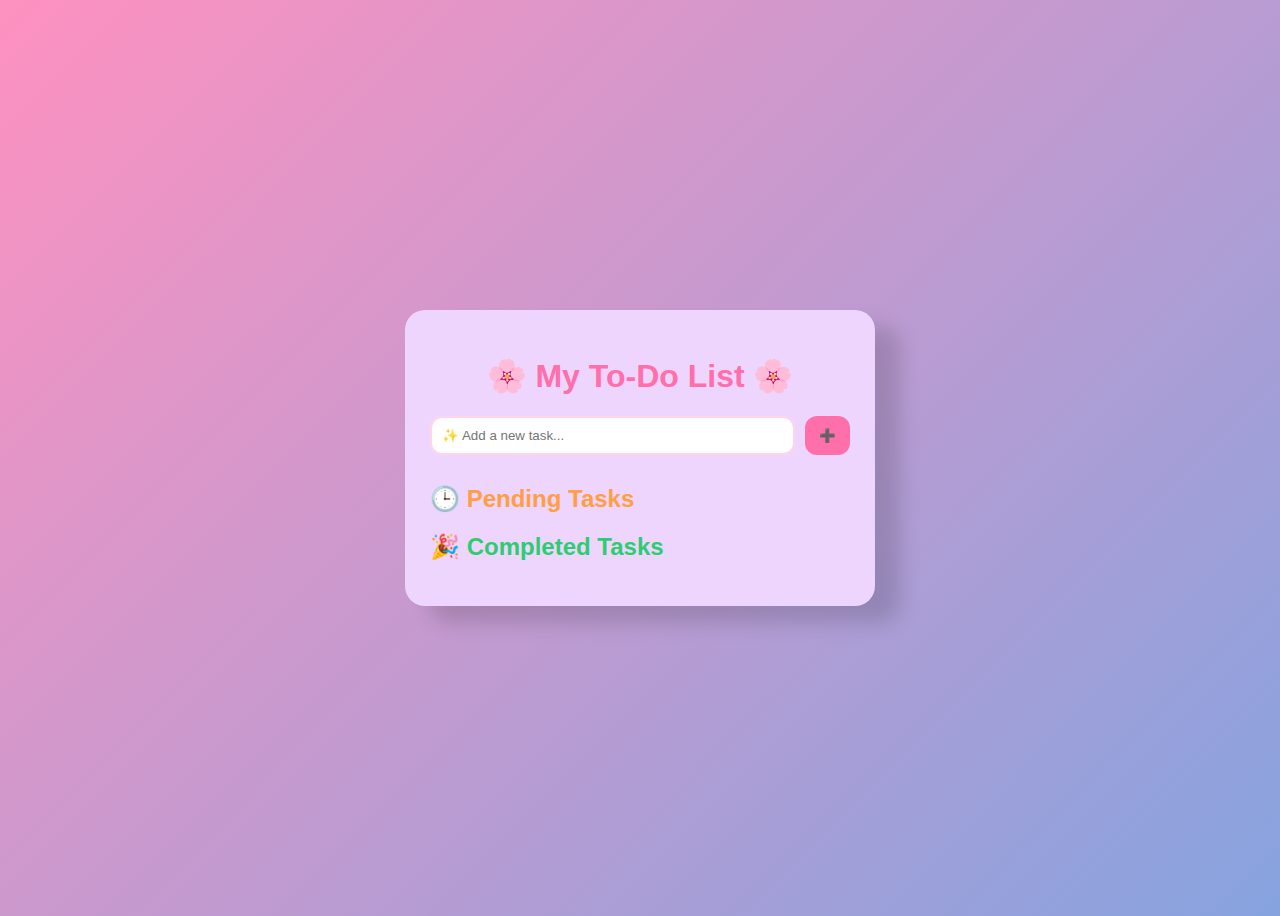
<file: webdevelopment_task3/index.html>
<!DOCTYPE html>
<html lang="en">
<head>
  <meta charset="UTF-8">
  <title> To-Do App</title>
  <link rel="stylesheet" href="style3.css">
</head>
<body>

  <div class="container">
    <h1>🌸 My To-Do List 🌸</h1>

    <div class="input-section">
      <input type="text" id="taskInput" placeholder="✨ Add a new task...">
      <button onclick="addTask()">➕</button>
    </div>

    <h2 class="pending-title">🕒 Pending Tasks</h2>
    <ul id="pendingList"></ul>

    <h2 class="completed-title">🎉 Completed Tasks</h2>
    <ul id="completedList"></ul>
  </div>

 
  <canvas id="confetti"></canvas>

  <script src="script3.js"></script>
</body>
</html>
</file>
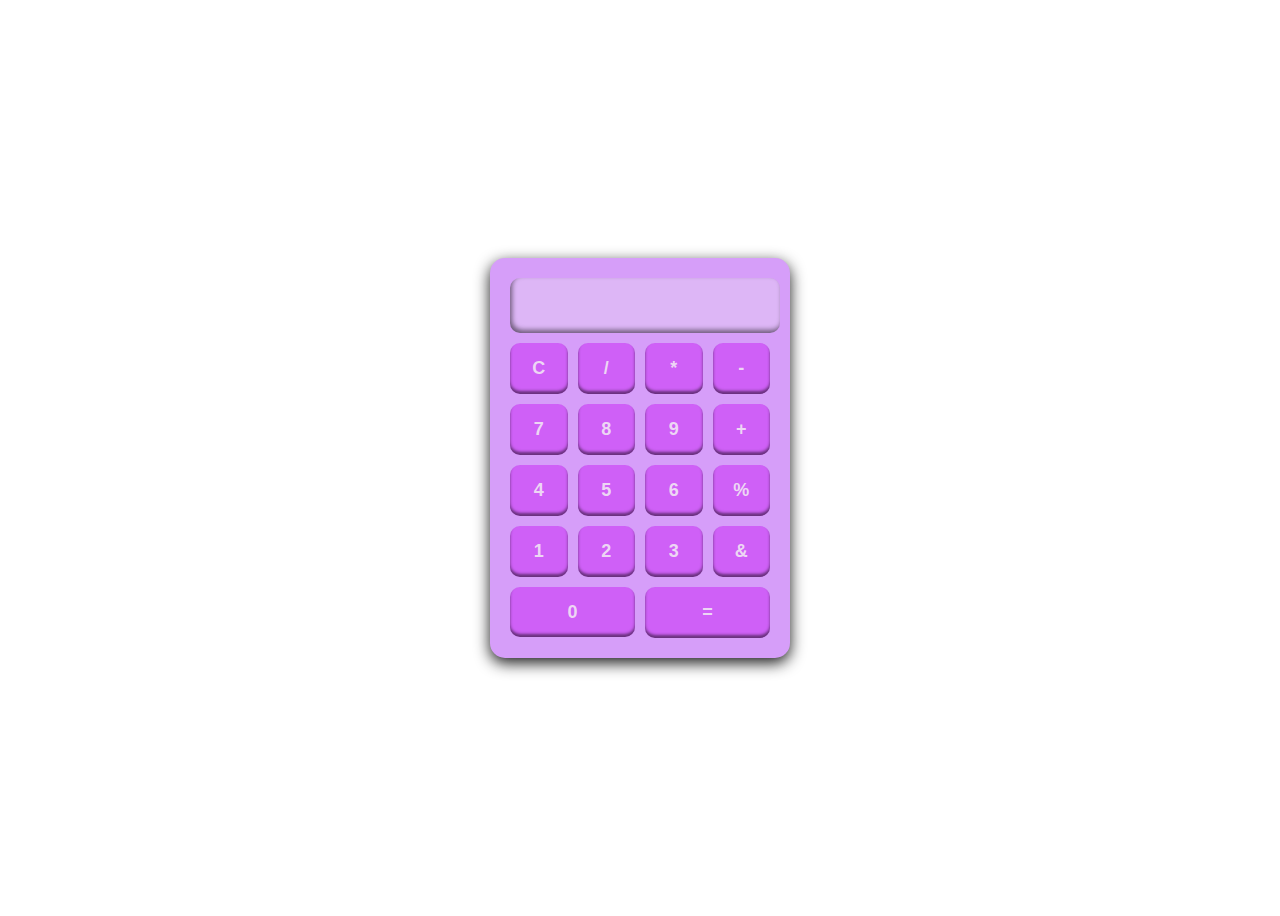
<file: webdevelopment_task1/calculator.html>
<!DOCTYPE html>
<html>
<head>
    <title>Simple Calculator</title>
    <link rel="stylesheet" href="style.css">
</head>
<body>

<div class="calculator">

    <input type="text" id="display" disabled>

    <div class="buttons">
        <button onclick="clearDisplay()">C</button>
        <button onclick="addValue('/')">/</button>
        <button onclick="addValue('*')">*</button>
        <button onclick="addValue('-')">-</button>

        <button onclick="addValue('7')">7</button>
        <button onclick="addValue('8')">8</button>
        <button onclick="addValue('9')">9</button>
        <button onclick="addValue('+')">+</button>

        <button onclick="addValue('4')">4</button>
        <button onclick="addValue('5')">5</button>
        <button onclick="addValue('6')">6</button>
        <button onclick="addValue('%')">%</button>

        <button onclick="addValue('1')">1</button>
        <button onclick="addValue('2')">2</button>
        <button onclick="addValue('3')">3</button>
        <button onclick="addValue('&')">&</button>

        <button onclick="addValue('0')" class="zero">0</button>
        <button onclick="calculate()" class="result">=</button>
      
    </div>

</div>

<script src="script.js"></script>
</body>
</html>
</file>
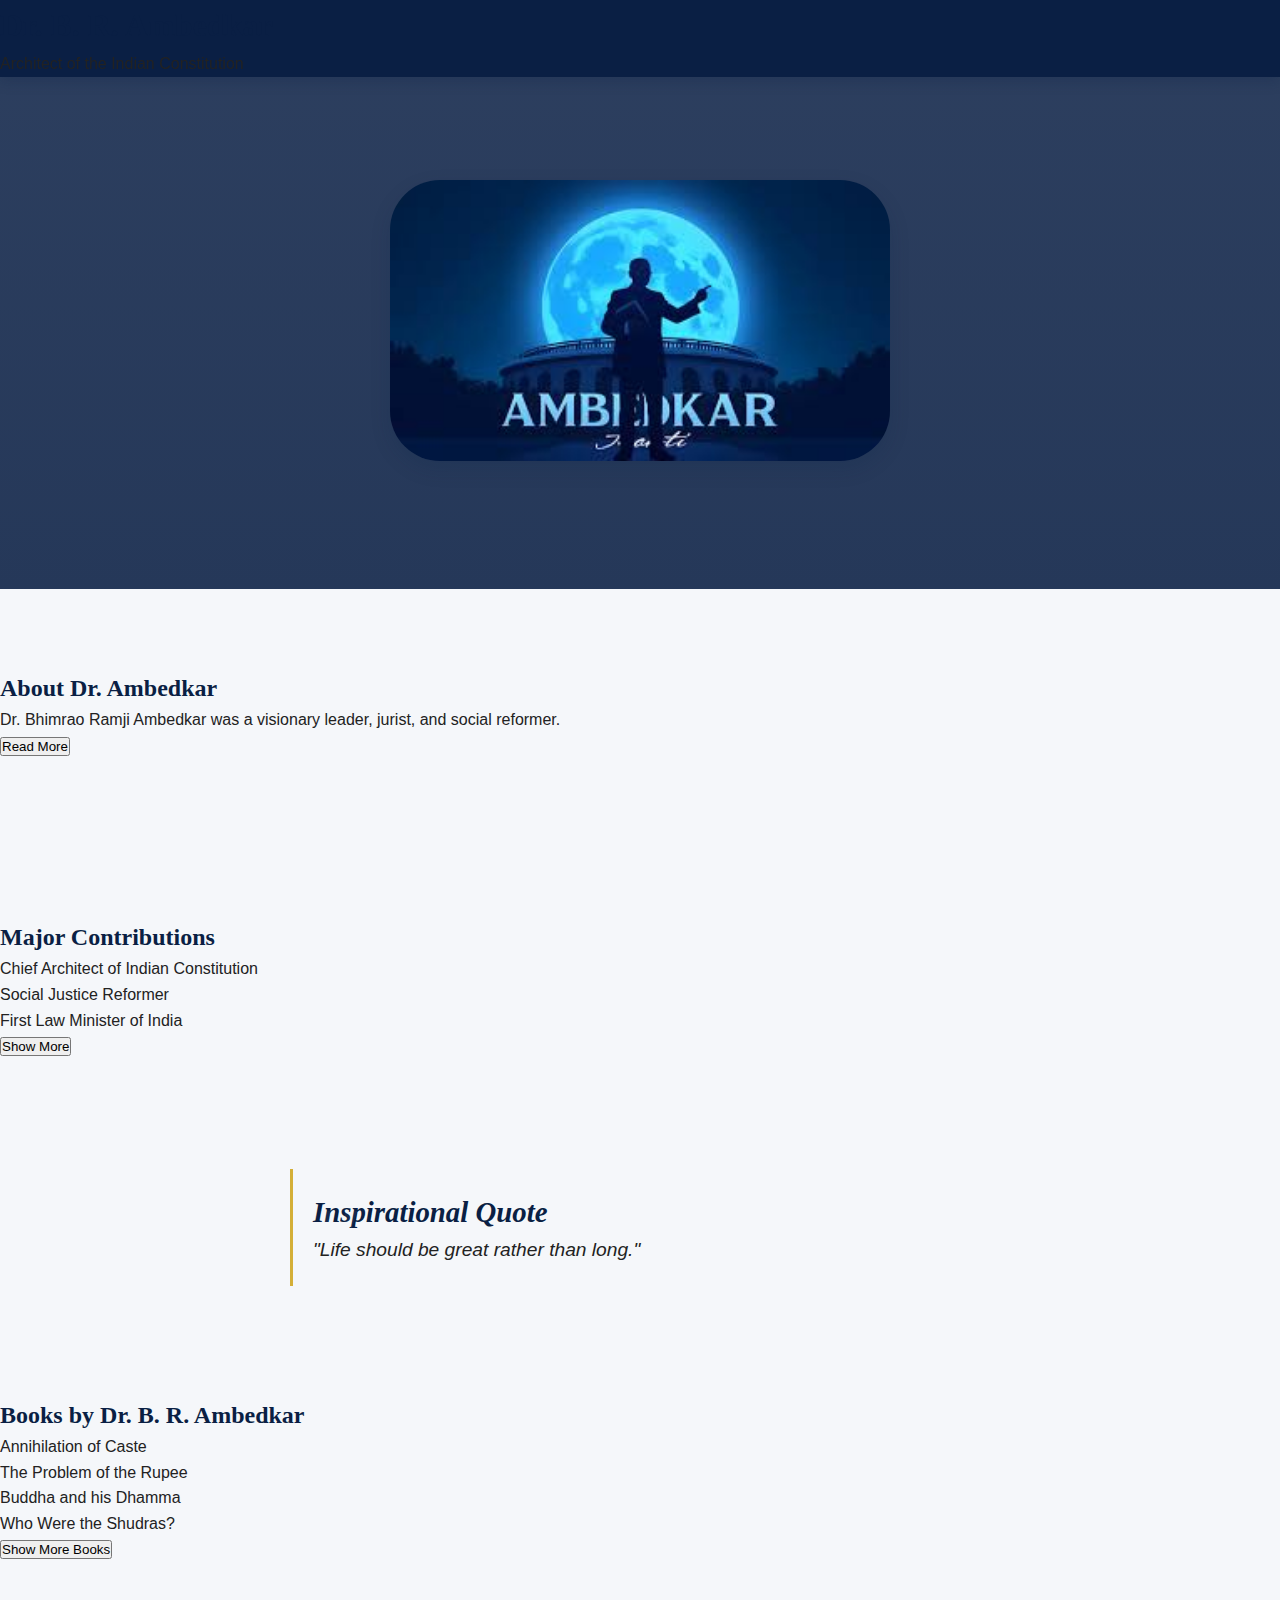
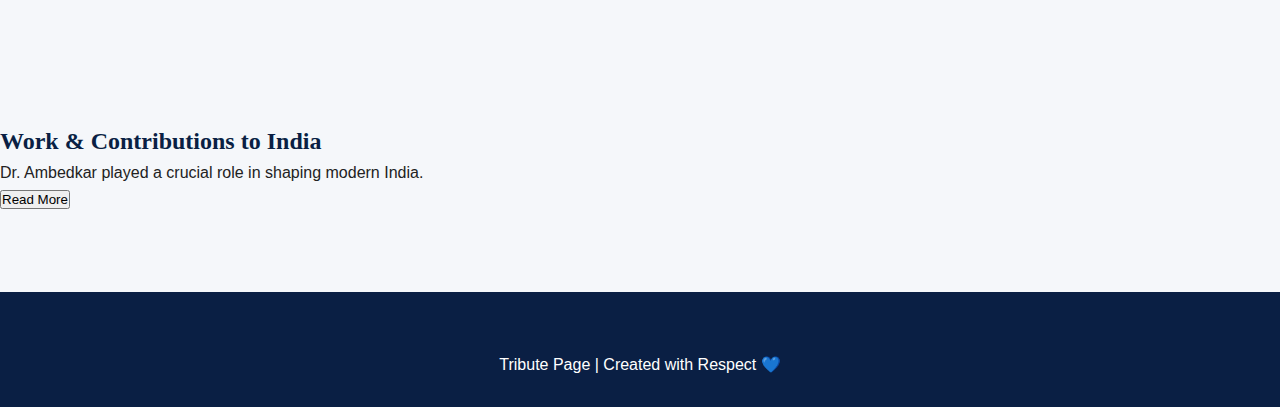
<file: webdevelopment_task2/tribute.html>
<!DOCTYPE html>
<html lang="en">

<head>
    <meta charset="UTF-8">
    <title>Tribute to Dr. B. R. Ambedkar</title>
    <link rel="stylesheet" href="style2.css">
</head>

<body>

    <header class="animate">
        <h1>Dr. B. R. Ambedkar</h1>
        <p>Architect of the Indian Constitution</p>
    </header>

    <section class="hero animate">
        <img src="ambedkar.jfif" alt="Dr. Ambedkar">
    </section>

    <section class="content animate">
        <h2>About Dr. Ambedkar</h2>
        <p id="aboutText">
            Dr. Bhimrao Ramji Ambedkar was a visionary leader, jurist, and social reformer.
        </p>
        <button onclick="showMore()">Read More</button>
    </section>

    <section class="timeline animate">
        <h2>Major Contributions</h2>
        <ul id="list">
            <li>Chief Architect of Indian Constitution</li>
            <li>Social Justice Reformer</li>
            <li>First Law Minister of India</li>
        </ul>
        <button onclick="addContribution()">Show More</button>
    </section>

    <section class="quote animate">
        <h2>Inspirational Quote</h2>
        <p>"Life should be great rather than long."</p>
    </section>
    <section class="books animate">
        <h2>Books by Dr. B. R. Ambedkar</h2>
        <ul id="bookList">
            <li>Annihilation of Caste</li>
            <li>The Problem of the Rupee</li>
            <li>Buddha and his Dhamma</li>
            <li>Who Were the Shudras?</li>
        </ul>
        <button onclick="loadBooks()">Show More Books</button>
    </section>

    <section class="work animate">
        <h2>Work & Contributions to India</h2>
        <p id="workText">
            Dr. Ambedkar played a crucial role in shaping modern India.
        </p>
        <button onclick="showWork()">Read More</button>
    </section>


    <footer class="animate">
        <p>Tribute Page | Created with Respect 💙</p>
    </footer>

    <script src="script2.js"></script>
</body>

</html>
</file>
<file: webdevelopment_task3/style3.css>
body {
  font-family: 'Segoe UI', sans-serif;
  background: linear-gradient(135deg, #fe91c0, #86a3df);
  min-height: 100vh;
  display: flex;
  justify-content: center;
  align-items: center;
}

.container {
  width: 420px;
  background: #eed5fe;
  padding: 25px;
  border-radius: 20px;
  box-shadow: 25px 17px 20px rgba(0,0,0,0.15);
}

h1 {
  text-align: center;
  color: #ff6fa9;
}

.pending-title {
  color: #ff9f43;
}

.completed-title {
  color: #2ecc71;
}

.input-section {
  display: flex;
  gap: 10px;
  margin-bottom: 30px;
}

input {
  flex: 1;
  padding: 10px;
  border-radius: 12px;
  border: 2px solid #ffd6e8;
  outline: none;
}

button {
  border: none;
  border-radius: 12px;
  padding: 10px 14px;
  cursor: pointer;
  background: #ff6fa9;
  color: white;
  transition: transform 0.2s, box-shadow 0.2s;
}

button:hover {
  transform: scale(1.1);
  box-shadow: 0 5px 10px rgba(0,0,0,0.2);
}

ul {
  list-style: none;
  padding: 0;
}

li {
  background: #f7f9ff;
  margin-bottom: 10px;
  padding: 12px;
  border-radius: 15px;
  animation: fadeIn 0.4s ease;
}

@keyframes fadeIn {
  from { opacity: 0; transform: translateY(10px); }
  to { opacity: 1; transform: translateY(0); }
}

.task-actions button {
  font-size: 12px;
  margin-right: 5px;
}

.complete-btn {
  background: #2ecc71;
}

.edit-btn {
  background: #feca57;
}

.delete-btn {
  background: #ff6b6b;
}

.time {
  font-size: 11px;
  color: #888;
  margin-top: 5px;
}

#confetti {
  position: fixed;
  top: 0;
  left: 0;
  pointer-events: none;
}
</file>
<file: webdevelopment_task1/style.css>
body {
    background-color: linear-gradient(135deg, #f5c4dc, #ea3d93); 
    display: flex;
    justify-content: center;
    align-items: center;
    height: 100vh;
    font-family: Arial, sans-serif;
}

.calculator {
    background-color: #d69ef9;
    padding: 20px;
    width: 260px;
    border-radius: 15px; 
    box-shadow: 0px 5px 15px rgba(0,0,0,0.9);
}

#display {
    width: 100%;
    height: 45px;
    font-size: 22px;
    margin-bottom: 10px;
    text-align: right;
    border-radius: 10px; 
    border: none;
    padding: 5px;
    font-weight: bold;
    box-shadow: inset 2px -3px 5px rgba(0,0,0,0.5);
}

.buttons {
    display: grid;
    grid-template-columns: repeat(4, 1fr);
    gap: 10px;
}

button {
    padding: 15px;
    font-size: 18px;
    font-weight: bold; 
    border: none;
    border-radius: 10px; 
    cursor: pointer;
    background-color: #cf60f7; 
    color: #edd6f4;
    transition: background 0.3s;
    box-shadow: inset 0px -3px 3px rgba(0,0,0,0.5);
}

button:hover {
    background-color: #8838f1; 
}

.result {
    grid-column: span 2;
}

.zero {
    position: relative;
    grid-column: span 2;
    height: 50px;
    font-weight: bold;
}
</file>
<file: webdevelopment_task2/style2.css>
* {
    margin: 0;
    padding: 0;
    box-sizing: border-box;
}

html {
    scroll-behavior: smooth;
}

body {
    font-family: 'Poppins', sans-serif;
    line-height: 1.6;
    color: var(--text-dark);
    background-color: var(--accent-light);
    overflow-x: hidden;
}

h1, h2, h3, h4 {
    font-family: 'Merriweather', serif;
    font-weight: 700;
    color: var(--primary-dark);
}

.container {
    width: 100%;
    max-width: 1200px;
    margin: 0 auto;
    padding: 0 20px;
}

section {
    padding: 80px 0;
}

/* ===== Header & Navigation ===== */
header {
    background-color: var(--primary-dark);
    position: fixed;
    width: 100%;
    z-index: 1000;
    box-shadow: 0 4px 12px var(--shadow-strong);
    transition: var(--transition);
}

.header-scrolled {
    padding: 10px 0;
    background-color: rgba(10, 31, 68, 0.95);
}

nav {
    display: flex;
    justify-content: space-between;
    align-items: center;
    padding: 20px 0;
}

.logo {
    font-size: 1.8rem;
    font-weight: 700;
    color: white;
    text-decoration: none;
    transition: var(--transition);
}

.logo:hover {
    transform: translateY(-2px);
}

.logo span {
    color: var(--accent-gold);
}

.nav-links {
    display: flex;
    gap: 30px;
}

.nav-links a {
    color: white;
    text-decoration: none;
    font-weight: 500;
    transition: var(--transition);
    position: relative;
    padding: 5px 0;
}

.nav-links a:hover {
    color: var(--accent-gold);
}

.nav-links a::after {
    content: '';
    position: absolute;
    width: 0;
    height: 2px;
    background: var(--accent-gold);
    left: 0;
    bottom: 0;
    transition: width 0.3s ease;
}

.nav-links a:hover::after {
    width: 100%;
}

.mobile-menu-btn {
    display: none;
    background: none;
    border: none;
    color: white;
    font-size: 1.5rem;
    cursor: pointer;
    padding: 5px;
    transition: var(--transition);
}

.mobile-menu-btn:hover {
    color: var(--accent-gold);
}

/* ===== Hero Section ===== */
.hero {
    background: linear-gradient(rgba(10, 31, 68, 0.85), rgba(10, 31, 68, 0.9)), url('https://images.unsplash.com/photo-1597773150796-e5c14ebecbf5?ixlib=rb-4.0.3&auto=format&fit=crop&w=1350&q=80');
    background-size: cover;
    background-position: center;
    background-attachment: fixed;
    color: white;
    padding: 180px 0 100px;
    text-align: center;
    position: relative;
    overflow: hidden;
}

.hero-overlay {
    position: absolute;
    top: 0;
    left: 0;
    width: 100%;
    height: 100%;
    background: radial-gradient(circle at 20% 50%, rgba(221, 184, 63, 0.15) 0%, transparent 50%),
                radial-gradient(circle at 80% 20%, rgba(74, 123, 200, 0.1) 0%, transparent 50%);
    z-index: 1;
    animation: pulse 8s infinite alternate;
}

@keyframes pulse {
    0% {
        opacity: 0.7;
    }
    100% {
        opacity: 1;
    }
}

.hero-content {
    position: relative;
    z-index: 2;
    max-width: 900px;
    margin: 0 auto;
    animation: fadeUp 1s ease-out;
}

@keyframes fadeUp {
    from {
        opacity: 0;
        transform: translateY(30px);
    }
    to {
        opacity: 1;
        transform: translateY(0);
    }
}

.hero h1 {
    font-size: 3.5rem;
    margin-bottom: 20px;
    color: white;
    line-height: 1.2;
}

.hero h1 span {
    color: var(--accent-gold);
    text-shadow: 0 2px 10px rgba(0, 0, 0, 0.3);
}

.hero-subtitle {
    font-size: 1.8rem;
    margin-bottom: 30px;
    color: var(--accent-gold);
    font-weight: 600;
}

.hero p {
    font-size: 1.2rem;
    margin-bottom: 40px;
    max-width: 800px;
    margin-left: auto;
    margin-right: auto;
    opacity: 0.9;
}

.hero-roles {
    display: flex;
    flex-wrap: wrap;
    justify-content: center;
    gap: 15px;
    margin-top: 40px;
}

.role-chip {
    background: rgba(255, 255, 255, 0.1);
    backdrop-filter: blur(10px);
    border: 1px solid rgba(255, 255, 255, 0.2);
    border-radius: 50px;
    padding: 12px 25px;
    font-weight: 500;
    transition: var(--transition);
    cursor: default;
}

.role-chip:hover {
    background: rgba(149, 49, 237, 0.2);
    transform: translateY(-3px);
    box-shadow: 0 5px 15px rgba(0, 0, 0, 0.2);
}

/* ===== Section Headers ===== */
.section-header {
    text-align: center;
    margin-bottom: 60px;
}

.section-header h2 {
    font-size: 2.5rem;
    position: relative;
    display: inline-block;
    margin-bottom: 15px;
}

.section-header h2::after {
    content: '';
    position: absolute;
    width: 70px;
    height: 4px;
    background: var(--accent-gold);
    bottom: -10px;
    left: 50%;
    transform: translateX(-50%);
    border-radius: 2px;
}

.section-header p {
    color: var(--primary-medium);
    max-width: 700px;
    margin: 0 auto;
    font-size: 1.1rem;
    line-height: 1.7;
}

/* ===== Education Section ===== */
.education-cards {
    display: grid;
    grid-template-columns: repeat(auto-fill, minmax(280px, 1fr));
    gap: 30px;
}

.education-card {
    background: white;
    border-radius: var(--border-radius);
    padding: 30px;
    box-shadow: 0 10px 30px var(--shadow-soft);
    transition: var(--transition);
    position: relative;
    overflow: hidden;
    z-index: 1;
    text-align: center;
    border: 1px solid rgba(74, 123, 200, 0.1);
}

.education-card::before {
    content: '';
    position: absolute;
    top: 0;
    left: 0;
    width: 100%;
    height: 5px;
    background: linear-gradient(to right, var(--primary-dark), var(--primary-medium));
    transition: height 0.3s ease;
}

.education-card:hover::before {
    height: 100%;
    opacity: 0.05;
}

.education-card:hover {
    transform: translateY(-10px);
    box-shadow: 0 15px 40px var(--shadow-medium);
}

.education-icon {
    font-size: 2.5rem;
    color: var(--primary-dark);
    margin-bottom: 20px;
    transition: var(--transition);
    position: relative;
    z-index: 2;
}

.education-card:hover .education-icon {
    color: var(--accent-gold);
    transform: scale(1.1);
}

.education-card h3 {
    font-size: 1.5rem;
    margin-bottom: 10px;
    position: relative;
    z-index: 2;
}

.education-card p {
    color: var(--text-dark);
    margin-bottom: 15px;
    position: relative;
    z-index: 2;
}

.education-year {
    display: inline-block;
    background: var(--primary-extra-light);
    color: var(--primary-dark);
    padding: 5px 15px;
    border-radius: 20px;
    font-weight: 600;
    font-size: 0.9rem;
    position: relative;
    z-index: 2;
    transition: var(--transition);
}

.education-card:hover .education-year {
    background: var(--primary-medium);
    color: white;
}

/* ===== Books Section ===== */
.books-grid {
    display: grid;
    grid-template-columns: repeat(auto-fill, minmax(300px, 1fr));
    gap: 30px;
}

.book-card {
    background: white;
    border-radius: var(--border-radius);
    overflow: hidden;
    box-shadow: 0 10px 30px var(--shadow-soft);
    transition: var(--transition);
    height: 100%;
    display: flex;
    flex-direction: column;
    border: 1px solid rgba(124, 172, 248, 0.1);
}

.book-card:hover {
    transform: translateY(-10px);
    box-shadow: 0 15px 40px var(--shadow-medium);
}

.book-img {
    height: 200px;
    background: linear-gradient(135deg, var(--primary-medium), var(--primary-light));
    display: flex;
    align-items: center;
    justify-content: center;
    color: white;
    font-size: 4rem;
    position: relative;
    overflow: hidden;
}

.book-img::after {
    content: '';
    position: absolute;
    top: 0;
    left: 0;
    width: 100%;
    height: 100%;
    background: linear-gradient(45deg, rgba(255,255,255,0.1) 0%, transparent 100%);
}

.book-img i {
    z-index: 1;
    transition: var(--transition);
}

.book-card:hover .book-img i {
    transform: scale(1.1) rotate(5deg);
}

.book-content {
    padding: 25px;
    flex-grow: 1;
    display: flex;
    flex-direction: column;
}

.book-card h3 {
    font-size: 1.4rem;
    margin-bottom: 10px;
    color: var(--primary-dark);
    transition: var(--transition);
}

.book-card:hover h3 {
    color: var(--primary-medium);
}

.book-card p {
    color: var(--text-dark);
    margin-bottom: 20px;
    flex-grow: 1;
    line-height: 1.7;
}

.book-year {
    color: var(--primary-medium);
    font-weight: 600;
    font-size: 0.9rem;
    padding: 5px 10px;
    background: var(--primary-extra-light);
    border-radius: 4px;
    display: inline-block;
    align-self: flex-start;
}

/* ===== Contributions Section ===== */
.contributions-container {
    display: grid;
    grid-template-columns: repeat(auto-fill, minmax(250px, 1fr));
    gap: 30px;
}

.contribution-card {
    background: white;
    border-radius: var(--border-radius);
    padding: 30px;
    box-shadow: 0 10px 30px var(--shadow-soft);
    transition: var(--transition);
    text-align: center;
    position: relative;
    overflow: hidden;
    border: 1px solid rgba(74, 123, 200, 0.1);
}

.contribution-card::before {
    content: '';
    position: absolute;
    top: 0;
    left: 0;
    width: 100%;
    height: 100%;
    background: linear-gradient(135deg, var(--primary-extra-light) 0%, transparent 100%);
    z-index: 0;
    opacity: 0;
    transition: opacity 0.4s ease;
}

.contribution-card:hover::before {
    opacity: 1;
}

.contribution-card:hover {
    transform: translateY(-10px);
    box-shadow: 0 15px 40px var(--shadow-medium);
}

.contribution-icon {
    font-size: 2.5rem;
    color: var(--accent-gold);
    margin-bottom: 20px;
    position: relative;
    z-index: 1;
    transition: var(--transition);
}

.contribution-card:hover .contribution-icon {
    transform: scale(1.1) rotate(5deg);
}

.contribution-card h3 {
    font-size: 1.4rem;
    margin-bottom: 15px;
    position: relative;
    z-index: 1;
}

.contribution-card p {
    color: var(--text-dark);
    position: relative;
    z-index: 1;
    line-height: 1.7;
}

/* ===== Footer ===== */
footer {
    background-color: var(--primary-dark);
    color: white;
    padding: 60px 0 30px;
    text-align: center;
}

.footer-content {
    max-width: 800px;
    margin: 0 auto;
}

.footer-content h3 {
    color: white;
    font-size: 2rem;
    margin-bottom: 20px;
}

.footer-content p {
    opacity: 0.8;
    margin-bottom: 30px;
    font-size: 1.1rem;
}

.quote {
    font-style: italic;
    font-size: 1.2rem;
    margin: 30px auto;
    padding: 20px;
    border-left: 3px solid var(--accent-gold);
    max-width: 700px;
    text-align: left;
    background: rgba(255, 255, 255, 0.05);
    border-radius: 0 10px 10px 0;
    line-height: 1.6;
    position: relative;
    overflow: hidden;
}

.quote::before {
    content: '"';
    position: absolute;
    font-size: 8rem;
    color: rgba(255, 255, 255, 0.05);
    top: -20px;
    left: 10px;
    font-family: serif;
}

.copyright {
    margin-top: 40px;
    padding-top: 20px;
    border-top: 1px solid rgba(255, 255, 255, 0.1);
    font-size: 0.9rem;
    opacity: 0.7;
}

/* ===== Animation Classes ===== */
.fade-in {
    opacity: 0;
    transform: translateY(30px);
    transition: opacity 0.8s ease, transform 0.8s ease;
}

.fade-in.visible {
    opacity: 1;
    transform: translateY(0);
}

/* ===== Responsive Design ===== */
@media (max-width: 992px) {
    .hero h1 {
        font-size: 2.8rem;
    }
    
    .hero-subtitle {
        font-size: 1.5rem;
    }
    
    .section-header h2 {
        font-size: 2.2rem;
    }
    
    .education-cards, .contributions-container {
        grid-template-columns: repeat(2, 1fr);
    }
}

@media (max-width: 768px) {
    .mobile-menu-btn {
        display: block;
    }
    
    .nav-links {
        position: fixed;
        top: 70px;
        left: 0;
        width: 100%;
        background-color: var(--primary-dark);
        flex-direction: column;
        align-items: center;
        padding: 20px 0;
        gap: 0;
        clip-path: polygon(0 0, 100% 0, 100% 0, 0 0);
        transition: clip-path 0.4s ease;
        box-shadow: 0 10px 20px rgba(0, 0, 0, 0.2);
    }
    
    .nav-links.active {
        clip-path: polygon(0 0, 100% 0, 100% 100%, 0 100%);
    }
    
    .nav-links a {
        padding: 15px 0;
        width: 100%;
        text-align: center;
        font-size: 1.1rem;
    }
    
    .hero {
        padding: 150px 0 80px;
        background-attachment: scroll;
    }
    
    .hero h1 {
        font-size: 2.3rem;
    }
    
    .hero-subtitle {
        font-size: 1.3rem;
    }
    
    .role-chip {
        padding: 10px 20px;
        font-size: 0.9rem;
    }
    
    section {
        padding: 60px 0;
    }
    
    .section-header h2 {
        font-size: 2rem;
    }
    
    .education-cards, .books-grid, .contributions-container {
        grid-template-columns: 1fr;
    }
}
img {
    width: 500px;
    height:auto;
    border-radius: 50px;
    box-shadow: 0 8px 20px var(--shadow-medium);
    margin-bottom: 20px;
}

@media (max-width: 576px) {
    .hero h1 {
        font-size: 2rem;
    }
    
    .hero p {
        font-size: 1rem;
    }
    
    .section-header h2 {
        font-size: 1.8rem;
    }
    
    .section-header p {
        font-size: 1rem;
    }
    
    .education-card, .book-card, .contribution-card {
        padding: 20px;
    }
    
    .footer-content h3 {
        font-size: 1.7rem;
    }
    
    .quote {
        font-size: 1.1rem;
        padding: 15px;
    }
}
:root {
    --primary-dark: #0a1f44;
    --primary-blue: #1a3a6c;
    --primary-medium: #2a5a9c;
    --primary-light: #4a7bc8;
    --primary-extra-light: #e8f0fe;
    --accent-gold: #d4af37;
    --accent-light: #f5f7fa;
    --text-dark: #222222;
    --text-light: #f8f9fa;
    --shadow-soft: rgba(10, 31, 68, 0.1);
    --shadow-medium: rgba(10, 31, 68, 0.15);
    --shadow-strong: rgba(10, 31, 68, 0.25);
    --transition: all 0.3s ease;
    --border-radius: 12px;
}
</file>
